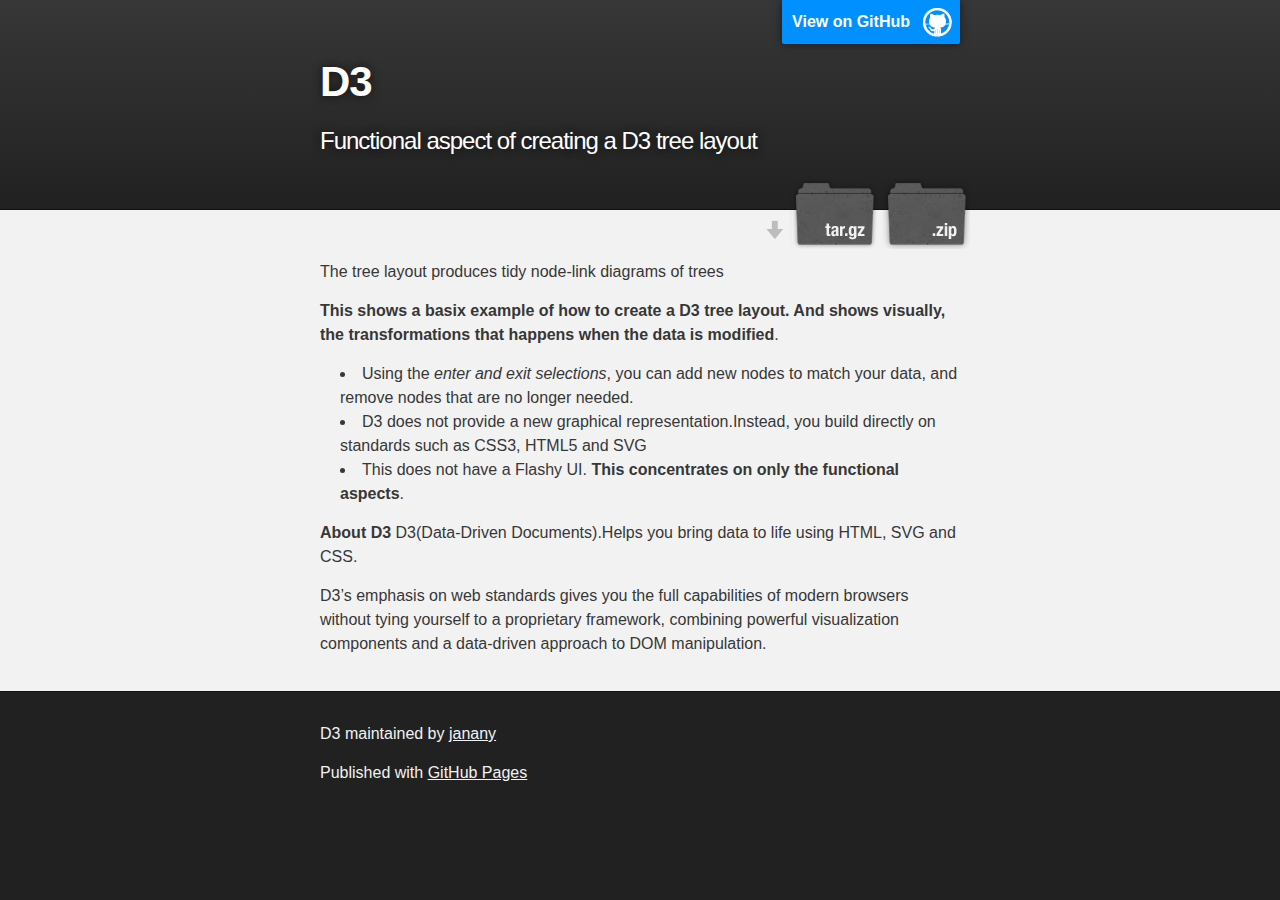
<file: index.html>
<!DOCTYPE html>
<html>

  <head>
    <meta charset='utf-8' />
    <meta http-equiv="X-UA-Compatible" content="chrome=1" />
    <meta name="description" content="D3 : Functional aspect of creating a D3 tree layout" />

    <link rel="stylesheet" type="text/css" media="screen" href="stylesheets/stylesheet.css">

    <title>D3</title>
  </head>

  <body>

    <!-- HEADER -->
    <div id="header_wrap" class="outer">
        <header class="inner">
          <a id="forkme_banner" href="https://github.com/janany/d3">View on GitHub</a>

          <h1 id="project_title">D3</h1>
          <h2 id="project_tagline">Functional aspect of creating a D3 tree layout</h2>

            <section id="downloads">
              <a class="zip_download_link" href="https://github.com/janany/d3/zipball/master">Download this project as a .zip file</a>
              <a class="tar_download_link" href="https://github.com/janany/d3/tarball/master">Download this project as a tar.gz file</a>
            </section>
        </header>
    </div>

    <!-- MAIN CONTENT -->
    <div id="main_content_wrap" class="outer">
      <section id="main_content" class="inner">
        <p>The tree layout produces tidy node-link diagrams of trees</p>

<p><strong>This shows a basix example of how to create a D3 tree layout. And shows visually, the transformations that happens when  the data is modified</strong>. </p>

<ul>
<li>Using the <em>enter and exit selections</em>, you can add new nodes to match your data, and remove nodes that are no longer needed.</li>
<li>D3 does not provide a new graphical representation.Instead, you build directly on standards such as CSS3, HTML5 and SVG</li>
<li>This does not have a Flashy UI. <strong>This concentrates on only the functional aspects</strong>.</li>
</ul><p><strong>About D3</strong>
D3(Data-Driven Documents).Helps you bring data to life using HTML, SVG and CSS. </p>

<p>D3’s emphasis on web standards gives you the full capabilities of modern browsers without tying yourself to a proprietary framework, combining powerful visualization components and a data-driven approach to DOM manipulation.</p>
      </section>
    </div>

    <!-- FOOTER  -->
    <div id="footer_wrap" class="outer">
      <footer class="inner">
        <p class="copyright">D3 maintained by <a href="https://github.com/janany">janany</a></p>
        <p>Published with <a href="http://pages.github.com">GitHub Pages</a></p>
      </footer>
    </div>

    

  </body>
</html>
</file>
<file: stylesheets/stylesheet.css>
/*******************************************************************************
Slate Theme for GitHub Pages
by Jason Costello, @jsncostello
*******************************************************************************/

@import url(pygment_trac.css);

/*******************************************************************************
MeyerWeb Reset
*******************************************************************************/

html, body, div, span, applet, object, iframe,
h1, h2, h3, h4, h5, h6, p, blockquote, pre,
a, abbr, acronym, address, big, cite, code,
del, dfn, em, img, ins, kbd, q, s, samp,
small, strike, strong, sub, sup, tt, var,
b, u, i, center,
dl, dt, dd, ol, ul, li,
fieldset, form, label, legend,
table, caption, tbody, tfoot, thead, tr, th, td,
article, aside, canvas, details, embed,
figure, figcaption, footer, header, hgroup,
menu, nav, output, ruby, section, summary,
time, mark, audio, video {
  margin: 0;
  padding: 0;
  border: 0;
  font: inherit;
  vertical-align: baseline;
}

/* HTML5 display-role reset for older browsers */
article, aside, details, figcaption, figure,
footer, header, hgroup, menu, nav, section {
  display: block;
}

ol, ul {
  list-style: none;
}

blockquote, q {
}

table {
  border-collapse: collapse;
  border-spacing: 0;
}

/*******************************************************************************
Theme Styles
*******************************************************************************/

body {
  box-sizing: border-box;
  color:#373737;
  background: #212121;
  font-size: 16px;
  font-family: 'Myriad Pro', Calibri, Helvetica, Arial, sans-serif;
  line-height: 1.5;
  -webkit-font-smoothing: antialiased;
}

h1, h2, h3, h4, h5, h6 {
  margin: 10px 0;
  font-weight: 700;
  color:#222222;
  font-family: 'Lucida Grande', 'Calibri', Helvetica, Arial, sans-serif;
  letter-spacing: -1px;
}

h1 {
  font-size: 36px;
  font-weight: 700;
}

h2 {
  padding-bottom: 10px;
  font-size: 32px;
  background: url('../images/bg_hr.png') repeat-x bottom;
}

h3 {
  font-size: 24px;
}

h4 {
  font-size: 21px;
}

h5 {
  font-size: 18px;
}

h6 {
  font-size: 16px;
}

p {
  margin: 10px 0 15px 0;
}

footer p {
  color: #f2f2f2;
}

a {
  text-decoration: none;
  color: #007edf;
  text-shadow: none;

  transition: color 0.5s ease;
  transition: text-shadow 0.5s ease;
  -webkit-transition: color 0.5s ease;
  -webkit-transition: text-shadow 0.5s ease;
  -moz-transition: color 0.5s ease;
  -moz-transition: text-shadow 0.5s ease;
  -o-transition: color 0.5s ease;
  -o-transition: text-shadow 0.5s ease;
  -ms-transition: color 0.5s ease;
  -ms-transition: text-shadow 0.5s ease;
}

a:hover, a:focus {text-decoration: underline;}

footer a {
  color: #F2F2F2;
  text-decoration: underline;
}

em {
  font-style: italic;
}

strong {
  font-weight: bold;
}

img {
  position: relative;
  margin: 0 auto;
  max-width: 739px;
  padding: 5px;
  margin: 10px 0 10px 0;
  border: 1px solid #ebebeb;

  box-shadow: 0 0 5px #ebebeb;
  -webkit-box-shadow: 0 0 5px #ebebeb;
  -moz-box-shadow: 0 0 5px #ebebeb;
  -o-box-shadow: 0 0 5px #ebebeb;
  -ms-box-shadow: 0 0 5px #ebebeb;
}

pre, code {
  width: 100%;
  color: #222;
  background-color: #fff;

  font-family: Monaco, "Bitstream Vera Sans Mono", "Lucida Console", Terminal, monospace;
  font-size: 14px;

  border-radius: 2px;
  -moz-border-radius: 2px;
  -webkit-border-radius: 2px;



}

pre {
  width: 100%;
  padding: 10px;
  box-shadow: 0 0 10px rgba(0,0,0,.1);
  overflow: auto;
}

code {
  padding: 3px;
  margin: 0 3px;
  box-shadow: 0 0 10px rgba(0,0,0,.1);
}

pre code {
  display: block;
  box-shadow: none;
}

blockquote {
  color: #666;
  margin-bottom: 20px;
  padding: 0 0 0 20px;
  border-left: 3px solid #bbb;
}

ul, ol, dl {
  margin-bottom: 15px
}

ul li {
  list-style: inside;
  padding-left: 20px;
}

ol li {
  list-style: decimal inside;
  padding-left: 20px;
}

dl dt {
  font-weight: bold;
}

dl dd {
  padding-left: 20px;
  font-style: italic;
}

dl p {
  padding-left: 20px;
  font-style: italic;
}

hr {
  height: 1px;
  margin-bottom: 5px;
  border: none;
  background: url('../images/bg_hr.png') repeat-x center;
}

table {
  border: 1px solid #373737;
  margin-bottom: 20px;
  text-align: left;
 }

th {
  font-family: 'Lucida Grande', 'Helvetica Neue', Helvetica, Arial, sans-serif;
  padding: 10px;
  background: #373737;
  color: #fff;
 }

td {
  padding: 10px;
  border: 1px solid #373737;
 }

form {
  background: #f2f2f2;
  padding: 20px;
}

/*******************************************************************************
Full-Width Styles
*******************************************************************************/

.outer {
  width: 100%;
}

.inner {
  position: relative;
  max-width: 640px;
  padding: 20px 10px;
  margin: 0 auto;
}

#forkme_banner {
  display: block;
  position: absolute;
  top:0;
  right: 10px;
  z-index: 10;
  padding: 10px 50px 10px 10px;
  color: #fff;
  background: url('../images/blacktocat.png') #0090ff no-repeat 95% 50%;
  font-weight: 700;
  box-shadow: 0 0 10px rgba(0,0,0,.5);
  border-bottom-left-radius: 2px;
  border-bottom-right-radius: 2px;
}

#header_wrap {
  background: #212121;
  background: -moz-linear-gradient(top, #373737, #212121);
  background: -webkit-linear-gradient(top, #373737, #212121);
  background: -ms-linear-gradient(top, #373737, #212121);
  background: -o-linear-gradient(top, #373737, #212121);
  background: linear-gradient(top, #373737, #212121);
}

#header_wrap .inner {
  padding: 50px 10px 30px 10px;
}

#project_title {
  margin: 0;
  color: #fff;
  font-size: 42px;
  font-weight: 700;
  text-shadow: #111 0px 0px 10px;
}

#project_tagline {
  color: #fff;
  font-size: 24px;
  font-weight: 300;
  background: none;
  text-shadow: #111 0px 0px 10px;
}

#downloads {
  position: absolute;
  width: 210px;
  z-index: 10;
  bottom: -40px;
  right: 0;
  height: 70px;
  background: url('../images/icon_download.png') no-repeat 0% 90%;
}

.zip_download_link {
  display: block;
  float: right;
  width: 90px;
  height:70px;
  text-indent: -5000px;
  overflow: hidden;
  background: url(../images/sprite_download.png) no-repeat bottom left;
}

.tar_download_link {
  display: block;
  float: right;
  width: 90px;
  height:70px;
  text-indent: -5000px;
  overflow: hidden;
  background: url(../images/sprite_download.png) no-repeat bottom right;
  margin-left: 10px;
}

.zip_download_link:hover {
  background: url(../images/sprite_download.png) no-repeat top left;
}

.tar_download_link:hover {
  background: url(../images/sprite_download.png) no-repeat top right;
}

#main_content_wrap {
  background: #f2f2f2;
  border-top: 1px solid #111;
  border-bottom: 1px solid #111;
}

#main_content {
  padding-top: 40px;
}

#footer_wrap {
  background: #212121;
}



/*******************************************************************************
Small Device Styles
*******************************************************************************/

@media screen and (max-width: 480px) {
  body {
    font-size:14px;
  }

  #downloads {
    display: none;
  }

  .inner {
    min-width: 320px;
    max-width: 480px;
  }

  #project_title {
  font-size: 32px;
  }

  h1 {
    font-size: 28px;
  }

  h2 {
    font-size: 24px;
  }

  h3 {
    font-size: 21px;
  }

  h4 {
    font-size: 18px;
  }

  h5 {
    font-size: 14px;
  }

  h6 {
    font-size: 12px;
  }

  code, pre {
    min-width: 320px;
    max-width: 480px;
    font-size: 11px;
  }

}
</file>
